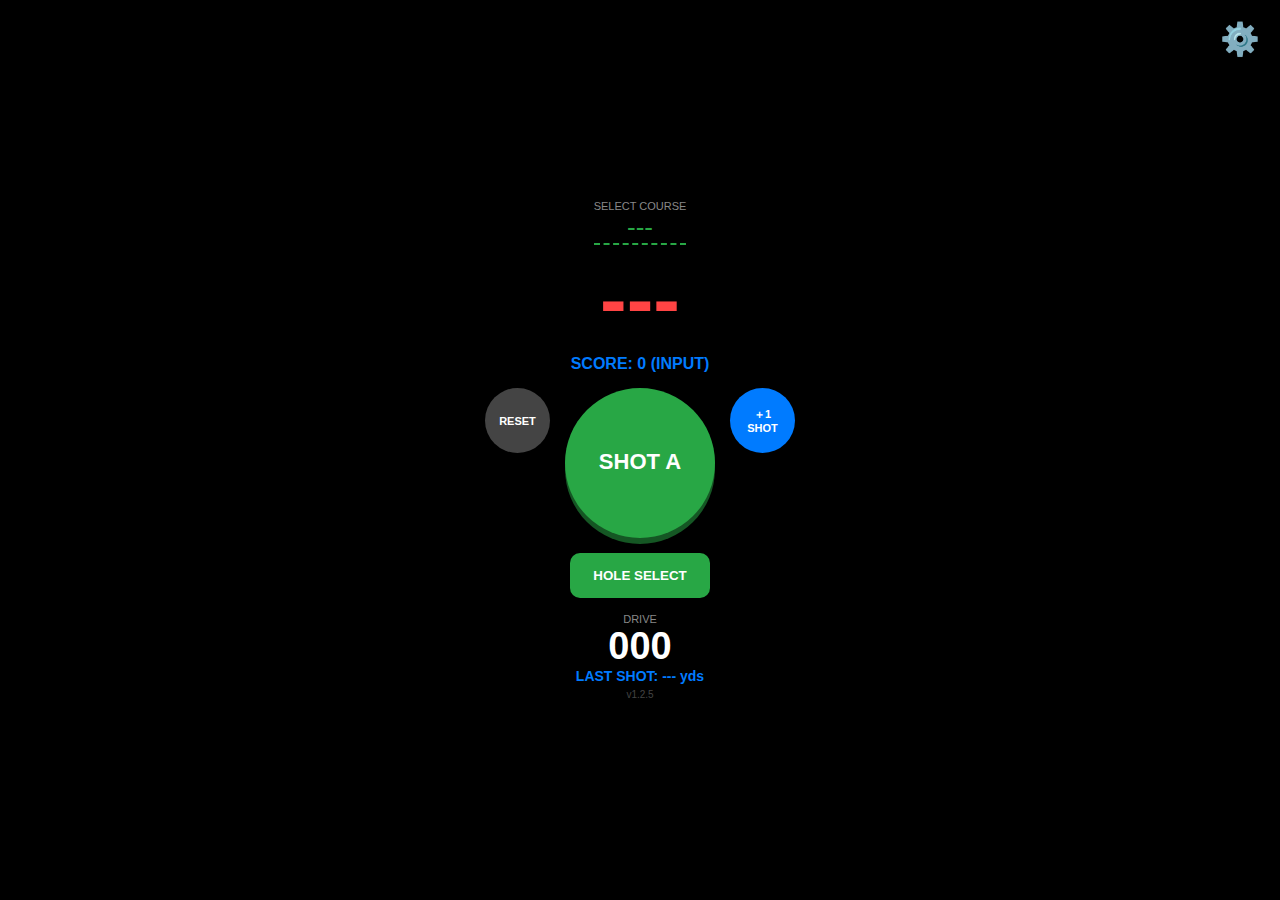
<file: index.html>
<!DOCTYPE html>
<html lang="ja">
<head>
  <meta charset="UTF-8">
  <meta name="viewport" content="width=device-width, initial-scale=1.0, maximum-scale=1.0, user-scalable=no">
  <style>
    body, html { margin: 0; padding: 0; width: 100%; height: 100%; background-color: #000; color: white; font-family: 'Arial', sans-serif; overflow: hidden; }
    .cockpit { position: relative; width: 100vw; height: 100vh; display: flex; flex-direction: column; align-items: center; justify-content: center; gap: 15px; box-sizing: border-box; }
    .modal-panel { position: absolute; top: 0; left: 0; width: 100%; height: 100%; background: rgba(0,0,0,0.98); display: none; flex-direction: column; align-items: center; z-index: 100; overflow: hidden; }
    .list-container { width: 100%; flex: 1; overflow-y: auto !important; -webkit-overflow-scrolling: touch; padding: 10px 20px; box-sizing: border-box; touch-action: pan-y !important; }
    
    /* UIパーツ */
    #club-name-display { font-size: 22px; font-weight: 900; line-height: 1.1; text-align: center; width: 90%; color: #fff; }
    #club-dist-val { font-size: 14px; font-weight: bold; color: #0f0; margin-top: 2px; }
    #remaining { font-size: 80px; font-weight: bold; color: #ff4444; line-height: 1; }
    #total-val { font-size: 26px; color: #28a745; border-bottom: 2px dashed #28a745; cursor: pointer; }
    #shot-btn { width: 150px; height: 150px; border-radius: 50%; background: #28a745; color: white; border: none; display: flex; flex-direction: column; align-items: center; justify-content: center; box-shadow: 0 6px #155724; }
    #shot-btn.measuring { background: #ff8c00; box-shadow: 0 0 20px #ff8c00; animation: pulse 1.5s infinite; }
    
    .side-btn { width: 65px; height: 65px; border-radius: 50%; background: #444; color: #fff; border: none; font-size: 11px; font-weight: bold; }
    .score-btn { background: #007bff; }
    .settings-icon { position: absolute; right: 20px; top: 20px; font-size: 32px; z-index: 10; cursor: pointer; }
    .panel-header { color: #28a745; margin: 20px 0 10px; font-size: 20px; font-weight: bold; flex-shrink: 0; }
    .close-btn { margin: 10px 0 30px; padding: 15px 30px; background: #28a745; border: none; color: white; border-radius: 30px; font-weight: bold; flex-shrink: 0; }
    .score-row, .club-row { display: flex; align-items: center; background: #222; margin-bottom: 10px; padding: 15px; border-radius: 10px; justify-content: space-between; }
    .score-input { width: 60px; background: #000; color: #fff; border: 1px solid #555; text-align: center; padding: 8px; font-size: 20px; border-radius: 5px; }
    .rec-club { font-size: 13px; color: #0f0; font-weight: bold; }
    
    @keyframes pulse { 0% { opacity: 1; } 50% { opacity: 0.7; } 100% { opacity: 1; } }
  </style>
</head>
<body>

<div class="cockpit">
  <div style="text-align:center">
    <div class="label" id="current-course-name" style="font-size:11px; color:#888;">SELECT COURSE</div>
    <div id="total-val" onclick="askTotal()">---</div>
  </div>
  <div id="remaining">---</div>
  <div id="score-display" style="color:#007bff; font-weight:bold; cursor:pointer;" onclick="toggleScorePanel()">SCORE: 0 (INPUT)</div>
  <div style="display:flex; gap:15px;">
    <button class="side-btn" onclick="resetAll()">RESET</button>
    <button id="shot-btn" onclick="startShot()">
      <div id="club-name-display">SHOT A</div>
      <div id="club-dist-val"></div>
    </button>
    <button class="side-btn score-btn" onclick="addScore()">＋1<br>SHOT</button>
  </div>
  <button onclick="toggleHolePanel()" style="background:#28a745; width: 140px; border-radius: 10px; height: 45px; color:white; border:none; font-weight:bold;">HOLE SELECT</button>
  <div style="text-align:center;">
    <div class="label" style="font-size:11px; color:#888;">DRIVE</div>
    <div id="drive" style="font-size:38px; font-weight:bold;">000</div>
    <div id="last-shot-dist" style="font-size:14px; color:#007bff; font-weight:bold;">LAST SHOT: --- yds</div>
    <div style="font-size:10px; color:#444; margin-top:5px;">v1.2.5</div>
  </div>
  <div class="settings-icon" onclick="toggleSettings()">⚙️</div>
</div>

<div id="score-panel" class="modal-panel">
  <div class="panel-header">SCORE CARD</div>
  <div id="score-card-list" class="list-container"></div>
  <div style="display:flex; gap:10px; margin-bottom:20px;">
    <button class="close-btn" style="background:#007bff;" onclick="sendToGas()">GASへ送信 🚀</button>
    <button class="close-btn" onclick="saveScores()">保存/閉じる</button>
  </div>
</div>

<div id="hole-panel" class="modal-panel">
  <div class="panel-header">HOLE SELECT</div>
  <div id="hole-list" class="list-container"></div>
  <button class="close-btn" onclick="toggleHolePanel()">CLOSE</button>
</div>

<div id="settings-panel" class="modal-panel">
  <div class="panel-header">SETTINGS</div>
  <div class="list-container">
    <div class="label">COURSE SELECT</div>
    <select id="course-master-select" onchange="changeMasterCourse(this.value)">
      <option value="">-- ゴルフ場を選択 --</option>
      <option value="残波ゴルフクラブ">【メイン】残波ゴルフクラブ</option>
      <option value="沖縄カントリークラブ">沖縄カントリークラブ</option>
      <option value="パームヒルズゴルフリゾート">パームヒルズゴルフリゾート</option>
      <option value="那覇ゴルフ倶楽部(ショート)">那覇ゴルフ倶楽部(ショート)</option>
      <option value="パブリックゴルフうらそえ">パブリックゴルフうらそえ</option>
      <option value="オーシャンキャッスル">オーシャンキャッスル</option>
    </select>
    <div class="label" style="margin-top:10px;">MY 14 CLUBS</div>
    <div id="club-container"></div>
  </div>
  <button class="close-btn" onclick="toggleSettings()">OK</button>
</div>

<script>
let startPos = null, lastShotPos = null, watchId = null, totalDist = 0, score = 0;
let currentCourseName = localStorage.getItem('lastCourse') || "";

// コースデータ復刻
const courseMaster = {
  "残波ゴルフクラブ": { pars: [3,3,3,4,3,3,3,3,4, 3,3,3,3,4,3,3,3,4], dists: [142,122,123,260,113,105,123,123,250, 110,132,130,128,245,115,120,135,260] },
  "沖縄カントリークラブ": { pars: [4,3,4,4,4,3,4,5,4, 4,3,4,4,4,3,4,5,4], dists: [350,150,380,340,360,160,390,480,370, 350,150,380,340,360,160,390,480,370] },
  "パームヒルズゴルフリゾート": { pars: [4,5,4,3,4,4,3,4,5, 4,5,4,3,4,4,3,4,5], dists: [380,520,400,160,410,390,170,420,530, 380,520,400,160,410,390,170,420,530] },
  "那覇ゴルフ倶楽部(ショート)": { pars: Array(18).fill(3), dists: [145,163,150,150,138,167,140,145,162,135,170,155,140,150,145,178,160,150] },
  "パブリックゴルフうらそえ": { pars: [3,3,3,3,4,3,3,3,3], dists: [120,130,115,140,250,110,125,135,145] },
  "オーシャンキャッスル": { pars: [4,4,5,3,4,4,3,4,5, 4,4,5,3,4,4,3,4,5], dists: [360,370,500,155,380,390,165,400,510, 360,370,500,155,380,390,165,400,510] }
};

let myClubs = JSON.parse(localStorage.getItem('myClubs')) || [
  {name: "1W", dist: 230}, {name: "5W", dist: 190}, {name: "5U", dist: 170}, 
  {name: "7i", dist: 150}, {name: "8i", dist: 140}, {name: "9i", dist: 130}, 
  {name: "PW", dist: 115}, {name: "52°", dist: 95}, {name: "58°", dist: 75},
  {name: "---", dist: 0}, {name: "---", dist: 0}, {name: "---", dist: 0}, {name: "---", dist: 0}, {name: "---", dist: 0}
];

// GAS連携
const GAS_URL = "https://script.google.com/macros/s/AKfycbxU6yX1dPkhvDS7MvRCeLh4N1HyUYAgwrWSgZ4Kbbah5ZdAUaVtKsGD80M_SjJSXxkH/exec";

async function sendToGas() {
  const sIns = document.querySelectorAll('.s-in'), pIns = document.querySelectorAll('.p-in');
  let scoreData = []; sIns.forEach((el, i) => scoreData.push({s: el.value, p: pIns[i].value}));
  try {
    await fetch(GAS_URL, { method: "POST", mode: 'no-cors', body: JSON.stringify({course: currentCourseName, scores: scoreData}) });
    alert("スプレッドシートへ送信しました！");
  } catch (e) { alert("送信エラー: " + e); }
}

// 共通ロジック
function getRecClub(dist) {
  let best = "---";
  [...myClubs].reverse().forEach(c => { if (c.name !== "---" && c.dist > 0 && dist <= c.dist) best = c.name; });
  return best;
}

function calc(lat1, lon1, lat2, lon2) {
  const R = 6371000;
  const dLat = (lat2 - lat1) * Math.PI / 180;
  const dLon = (lon2 - lon1) * Math.PI / 180;
  const a = Math.sin(dLat/2) * Math.sin(dLat/2) + Math.cos(lat1 * Math.PI / 180) * Math.cos(lat2 * Math.PI / 180) * Math.sin(dLon/2) * Math.sin(dLon/2);
  return R * 2 * Math.atan2(Math.sqrt(a), Math.sqrt(1-a));
}

function updateGPS(pos) {
  if (!startPos) return;
  const d = calc(startPos.latitude, startPos.longitude, pos.coords.latitude, pos.coords.longitude);
  const yards = Math.floor(d * 1.09361);
  const rem = Math.max(0, totalDist - yards);
  document.getElementById('drive').innerText = yards.toString().padStart(3, '0');
  document.getElementById('remaining').innerText = rem;
  if (lastShotPos) {
    const ld = calc(lastShotPos.latitude, lastShotPos.longitude, pos.coords.latitude, pos.coords.longitude);
    document.getElementById('last-shot-dist').innerText = "LAST SHOT: " + Math.floor(ld * 1.09361) + " yds";
  }
  updateClubDisplay(rem);
}

function startShot() {
  score = 1; document.getElementById('score-display').innerText = "SCORE: 1 (INPUT)";
  document.getElementById('shot-btn').classList.add('measuring');
  navigator.geolocation.getCurrentPosition(pos => {
    startPos = pos.coords; lastShotPos = pos.coords;
    watchId = navigator.geolocation.watchPosition(updateGPS, null, {enableHighAccuracy:true});
  }, null, {enableHighAccuracy:true});
}

function addScore() {
  score++; document.getElementById('score-display').innerText = "SCORE: " + score + " (INPUT)";
  navigator.geolocation.getCurrentPosition(pos => { lastShotPos = pos.coords; }, null, {enableHighAccuracy:true});
}

function updateClubDisplay(d) {
  let best = {name: "SHOT A", d: ""};
  myClubs.forEach(c => { if (c.name !== "---" && c.dist > 0 && d <= c.dist) best = {name: c.name, d: c.dist + " yds"}; });
  const display = document.getElementById('club-name-display');
  display.innerText = best.name;
  display.style.fontSize = best.name.length > 5 ? "18px" : "24px";
  document.getElementById('club-dist-val').innerText = best.d ? "(" + best.d + ")" : "";
}

function renderHoleList() {
  const hl = document.getElementById('hole-list'); hl.innerHTML = "";
  if(!courseMaster[currentCourseName]) return;
  courseMaster[currentCourseName].dists.forEach((d, i) => {
    hl.innerHTML += `<div class="score-row" onclick="selectHole(${d})">
      <span>${i+1}H (Par ${courseMaster[currentCourseName].pars[i]})</span>
      <span style="text-align:right">${d} yd <br><span class="rec-club">推奨: ${getRecClub(d)}</span></span>
    </div>`;
  });
}

function renderSettings() {
  const container = document.getElementById('club-container'); container.innerHTML = "";
  const master = ["---", "1W", "3W", "5W", "7W", "3U", "4U", "5U", "7i", "8i", "9i", "PW", "50°", "52°", "56°", "58°", "PT"];
  myClubs.forEach((club, i) => {
    let opts = master.map(opt => `<option value="${opt}" ${opt === club.name ? 'selected' : ''}>${opt}</option>`).join('');
    container.innerHTML += `<div class="club-row"><span>${i+1}</span><select style="width:80px;margin:0" onchange="updateClub(${i},'name',this.value)">${opts}</select><input type="number" class="score-input" style="width:70px;color:#0f0" value="${club.dist}" onchange="updateClub(${i},'dist',this.value)"><span>yds</span></div>`;
  });
}

function updateClub(i,k,v){ if(k==='dist')v=parseInt(v)||0; myClubs[i][k]=v; localStorage.setItem('myClubs', JSON.stringify(myClubs)); updateClubDisplay(totalDist); }
function renderScoreCard() {
  const sc = document.getElementById('score-card-list'); sc.innerHTML = "";
  if(!courseMaster[currentCourseName]) return;
  const saved = JSON.parse(localStorage.getItem('scores_' + currentCourseName)) || [];
  courseMaster[currentCourseName].pars.forEach((p, i) => {
    const s = saved[i] ? saved[i].s : ""; const pVal = saved[i] ? saved[i].p : "";
    sc.innerHTML += `<div class="score-row"><span>${i+1}H (Par${p})</span><div>S:<input type="number" class="score-input s-in" value="${s}"> P:<input type="number" class="score-input p-in" value="${pVal}"></div></div>`;
  });
}

function changeMasterCourse(name) { if(!name) return; currentCourseName = name; localStorage.setItem('lastCourse', name); document.getElementById('current-course-name').innerText = name; document.getElementById('course-master-select').value = name; }
function selectHole(d) { totalDist = d; document.getElementById('total-val').innerText = d; document.getElementById('remaining').innerText = d; updateClubDisplay(d); toggleHolePanel(); }
function toggleScorePanel(){ if(document.getElementById('score-panel').style.display !== 'flex') renderScoreCard(); toggle('score-panel'); }
function toggleHolePanel(){ if(document.getElementById('hole-panel').style.display !== 'flex') renderHoleList(); toggle('hole-panel'); }
function toggleSettings(){ if(document.getElementById('settings-panel').style.display !== 'flex') renderSettings(); toggle('settings-panel'); }
function toggle(id){ const p=document.getElementById(id); p.style.display=(p.style.display==='flex')?'none':'flex'; }
function saveScores() {
  const s = document.querySelectorAll('.s-in'), p = document.querySelectorAll('.p-in');
  let data = []; s.forEach((el, i) => data.push({s: el.value, p: p[i].value}));
  localStorage.setItem('scores_' + currentCourseName, JSON.stringify(data));
  toggleScorePanel();
}
function resetAll() { if (watchId) navigator.geolocation.clearWatch(watchId); startPos = null; lastShotPos = null; score = 0; document.getElementById('shot-btn').classList.remove('measuring'); document.getElementById('drive').innerText = "000"; document.getElementById('remaining').innerText = "---"; document.getElementById('score-display').innerText = "SCORE: 0 (INPUT)"; }
function askTotal(){ const n = prompt("ヤード入力", totalDist); if(n){ totalDist=parseInt(n); document.getElementById('total-val').innerText=n; document.getElementById('remaining').innerText=n; updateClubDisplay(n); } }

if(currentCourseName) changeMasterCourse(currentCourseName);
</script>
</body>
</html>
</file>
